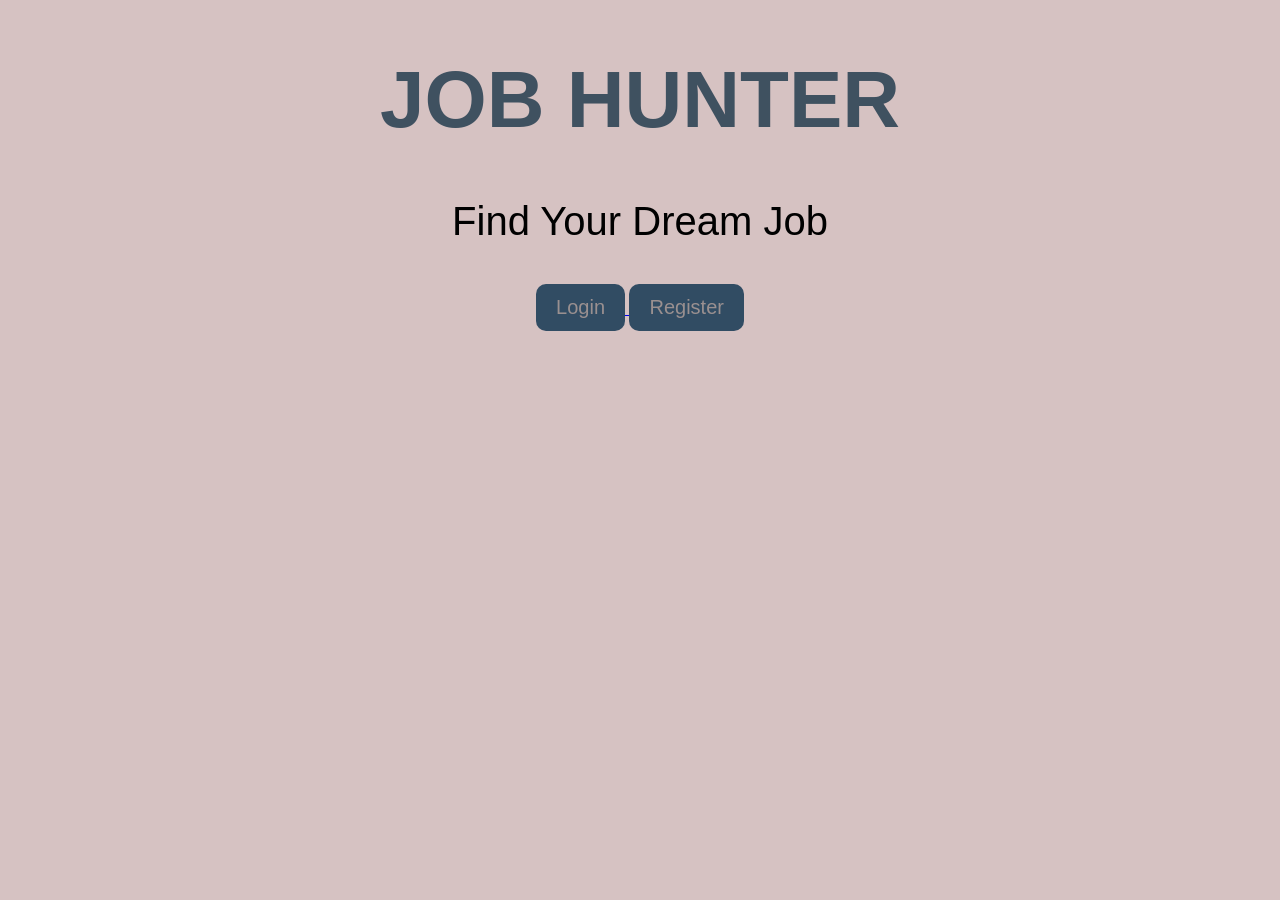
<file: index.html>
<!DOCTYPE html>
<html>
<head>
    <title>Job Hunter</title>
    <link rel="stylesheet" href="css/style.css">
</head>
<body>

    <h1>JOB HUNTER</h1>

    <p>Find Your Dream Job</p>

    <a href="login.html">
        <button>Login</button>
    </a>

    <a href="register.html">
        <button>Register</button>
    </a>

</body>
</html>
</file>
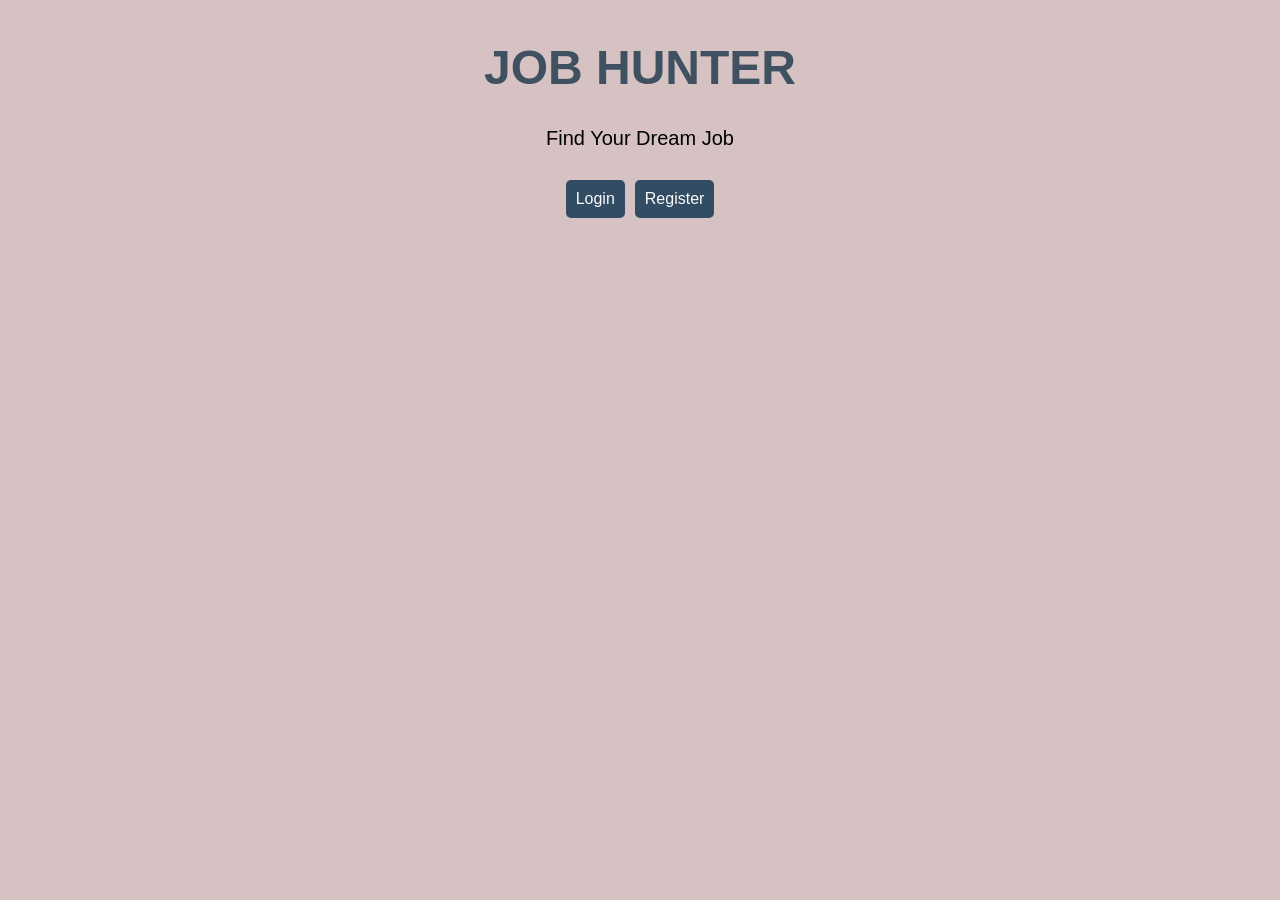
<file: backend/src/main/webapp/index.html>
<!DOCTYPE html>
<html>
<head>
    <title>Job Hunter</title>
    <link rel="stylesheet" href="css/style.css">
</head>
<body>

<h1>JOB HUNTER</h1>
<p>Find Your Dream Job</p>

<div class="button-group">
    <a href="login.html"><button>Login</button></a>
    <a href="register.html"><button>Register</button></a>
</div>

</body>
</html>
</file>
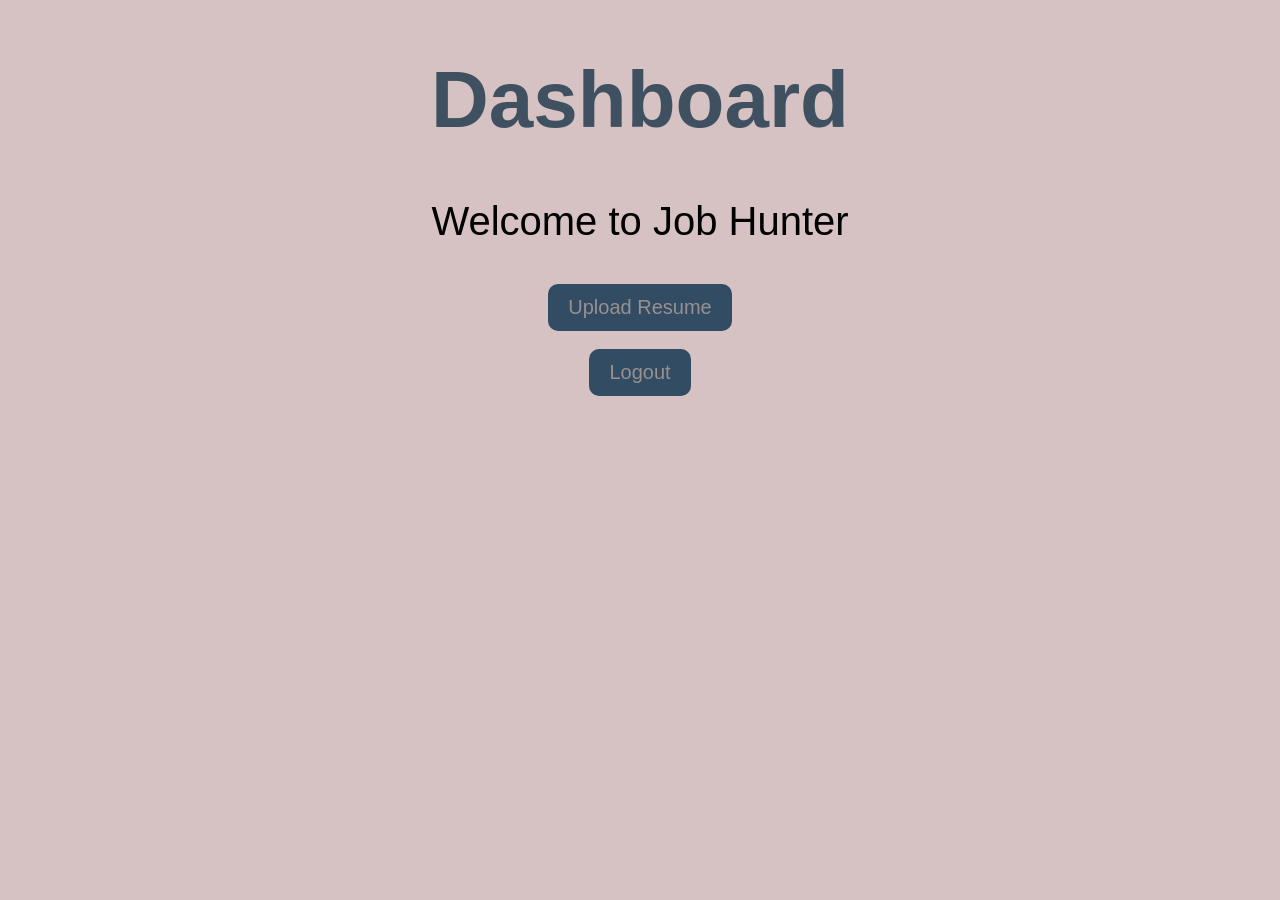
<file: dashboard.html>
<!DOCTYPE html>
<html>
<head>
    <title>Dashboard</title>
    <link rel="stylesheet" href="css/style.css">
</head>
<body>

    <h1>Dashboard</h1>

    <p>Welcome to Job Hunter</p>

    <a href="upload.html">
        <button>Upload Resume</button>
    </a>

    <br><br>

    

    

    <a href="index.html">
        <button>Logout</button>
    </a>

</body>
</html>
</file>
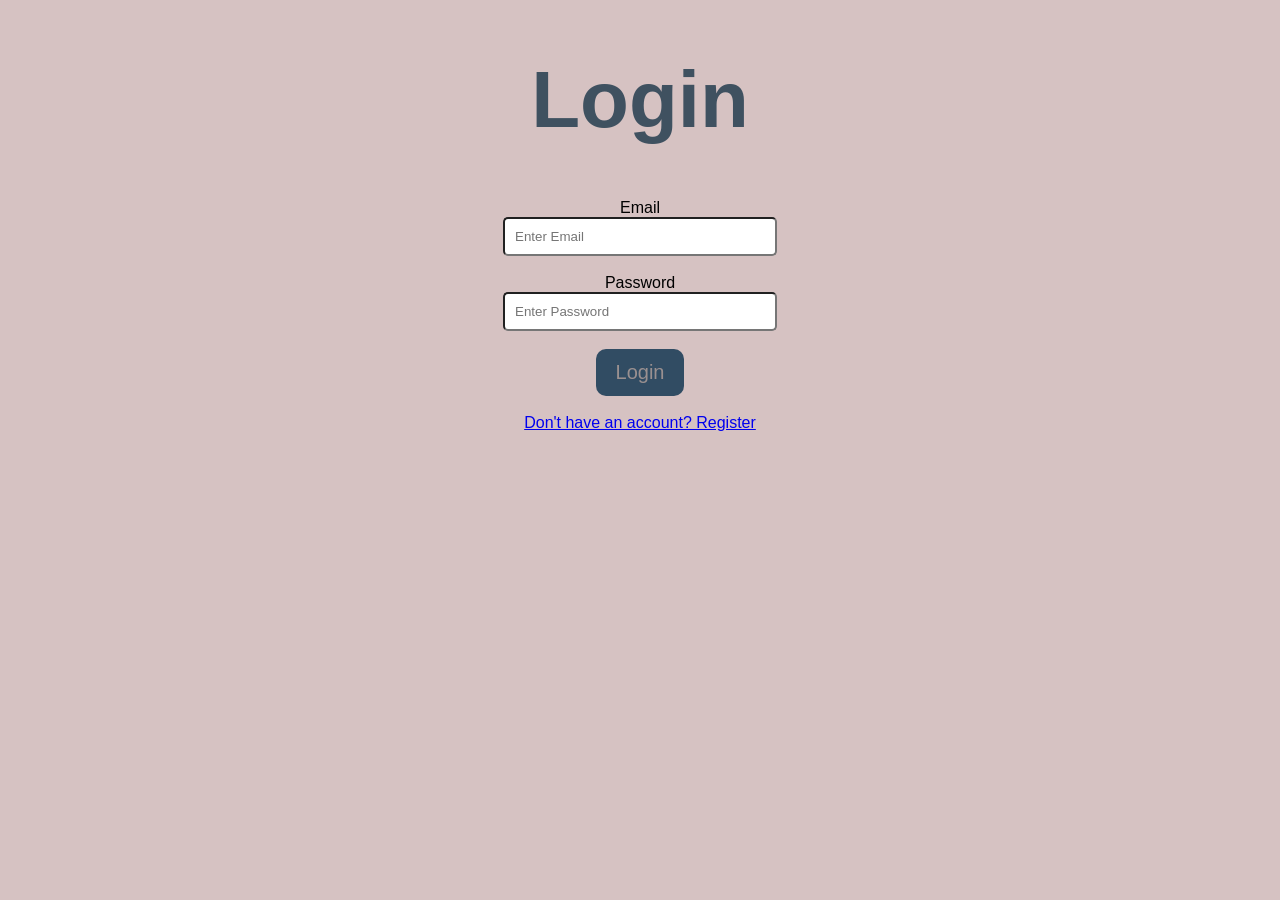
<file: login.html>
<!DOCTYPE html>
<html>
<head>
    <title>Login</title>
    <link rel="stylesheet" href="css/style.css">
</head>
<body>

    <h1>Login</h1>

    <label>Email</label>
    <br>
    <input type="email" placeholder="Enter Email">

    <br><br>

    <label>Password</label>
    <br>
    <input type="password" placeholder="Enter Password">

    <br><br>

    <a href="dashboard.html">
        <button type="button">Login</button>
    </a>

    <br><br>

    <a href="register.html">Don't have an account? Register</a>

</body>
</html>
</file>
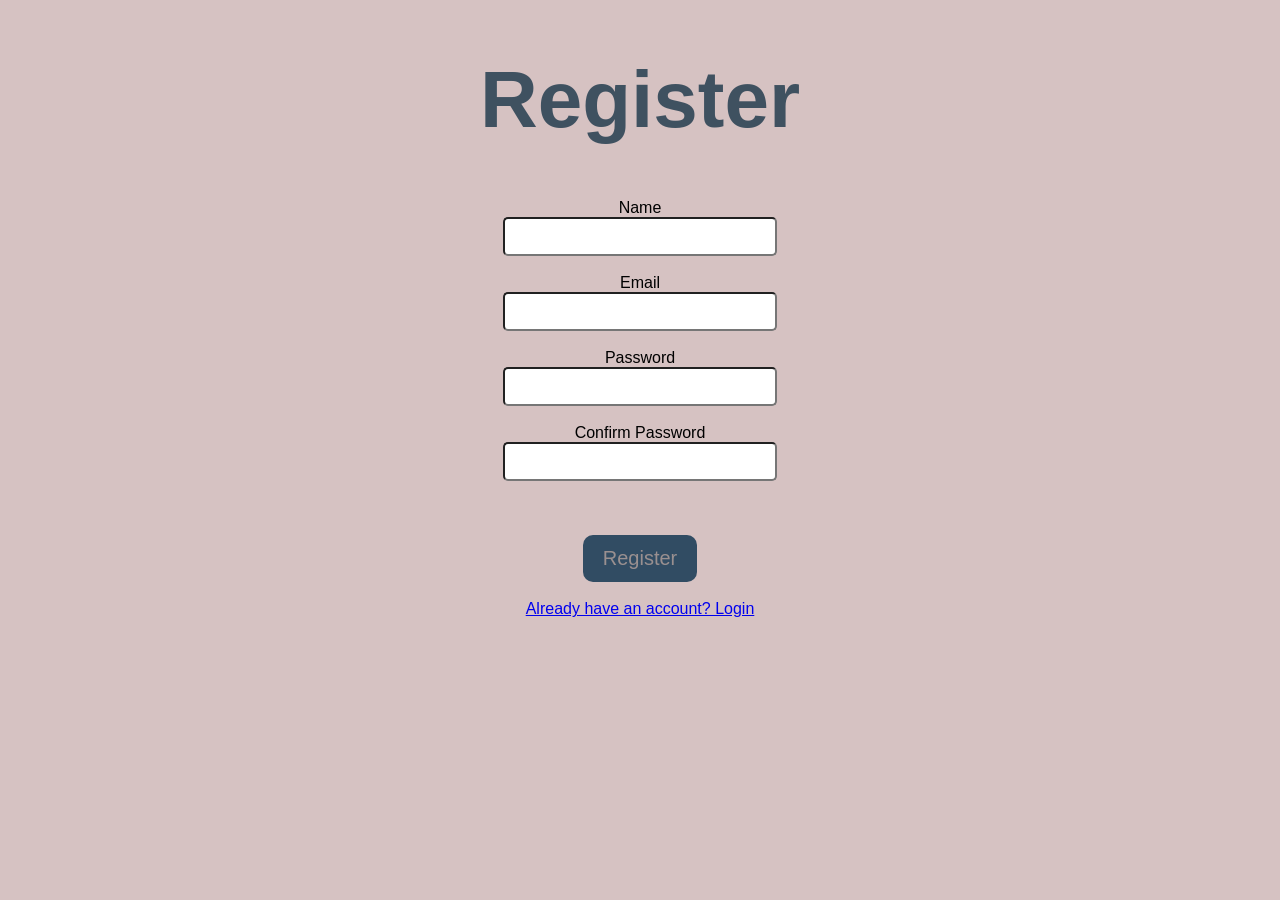
<file: register.html>
<!DOCTYPE html>
<html>
<head>
    <title>Register</title>
    <link rel="stylesheet" href="css/style.css">
</head>
<body>

    <h1>Register</h1>

    <form>

        <label>Name</label>
        <br>
        <input type="text">

        <br><br>

        <label>Email</label>
        <br>
        <input type="email">

        <br><br>

        <label>Password</label>
        <br>
        <input type="password">

        <br><br>

        <label>Confirm Password</label>
        <br>
        <input type="password">

        <br><br>

        <br><br>

        <a href="dashboard.html">
            <button type="button">Register</button>
        </a>

        <br><br>

        <a href="login.html">Already have an account? Login</a>

    </form>

</body>
</html>
</file>
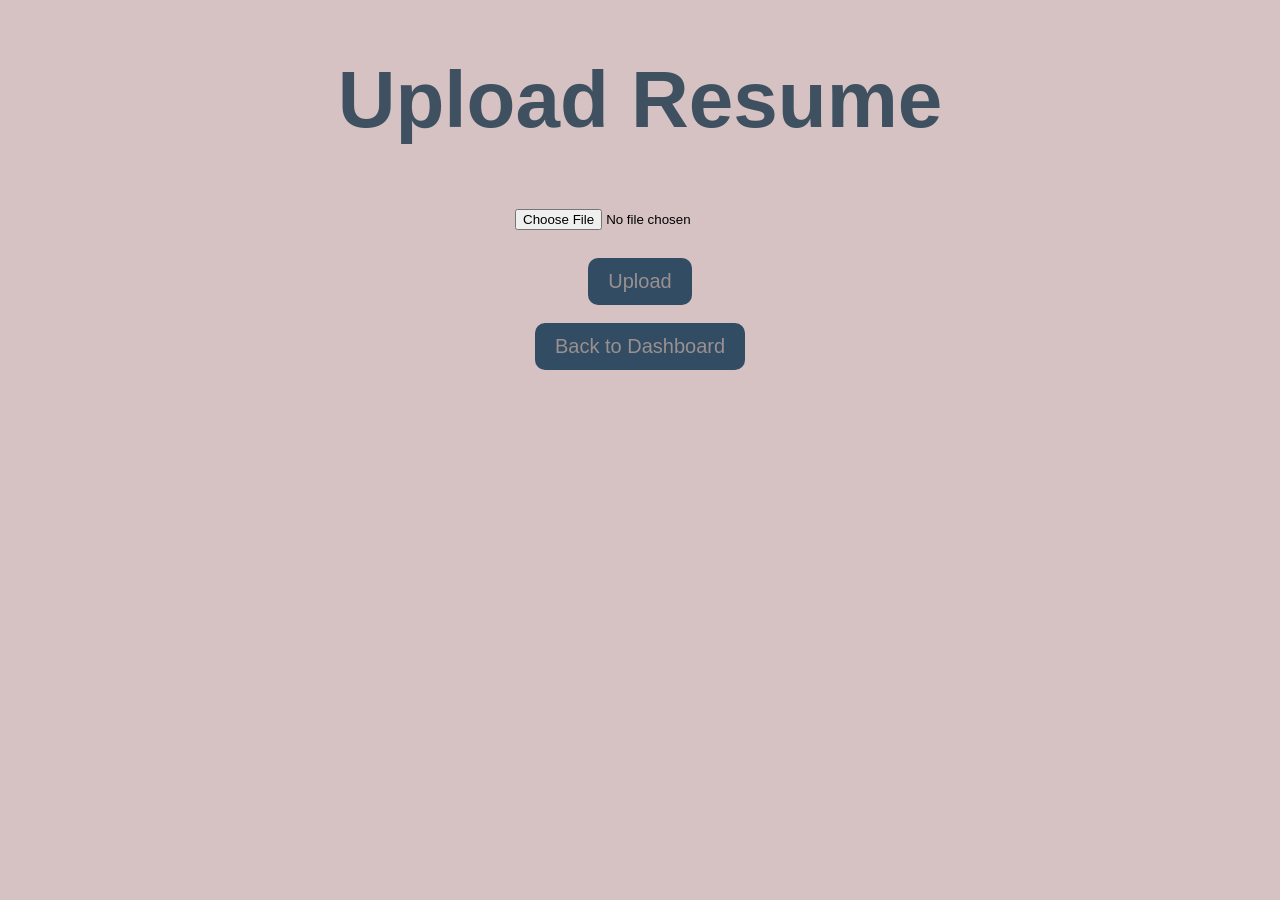
<file: upload.html>
<!DOCTYPE html>
<html>
<head>
    <title>Upload Resume</title>
    <link rel="stylesheet" href="css/style.css">
</head>
<body>

    <h1>Upload Resume</h1>

    <input type="file">

    <br><br>

    <button type="button">Upload</button>

    <br><br>

    <a href="dashboard.html">
        <button type="button">Back to Dashboard</button>
    </a>

</body>
</html>
</file>
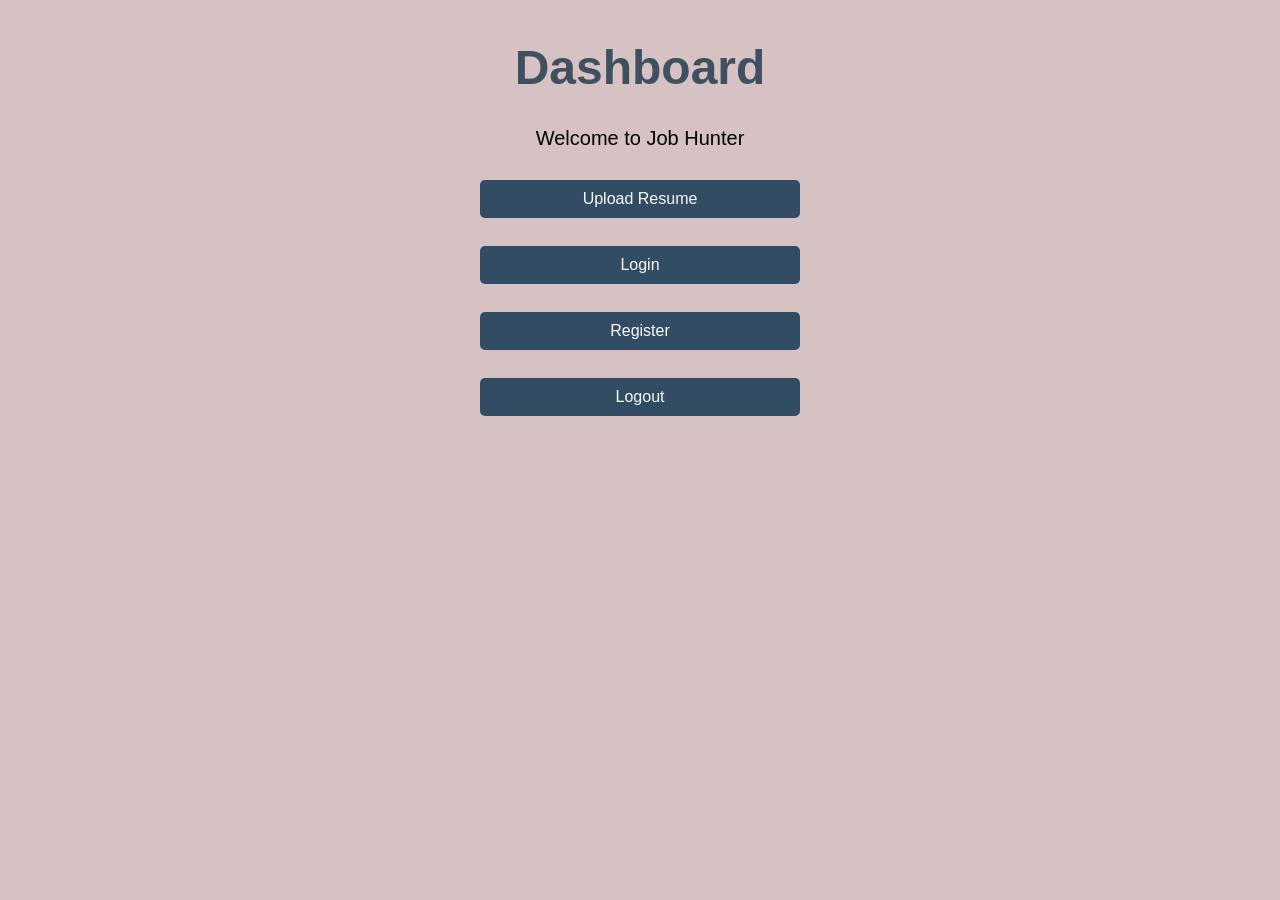
<file: backend/src/main/webapp/dashboard.html>
<!DOCTYPE html>
<html>
<head>
    <title>Dashboard</title>
    <link rel="stylesheet" href="css/style.css">
</head>
<body>

<h1>Dashboard</h1>

<p>Welcome to Job Hunter</p>

<a href="upload.html"><button>Upload Resume</button></a><br><br>
<a href="login.html"><button>Login</button></a><br><br>
<a href="register.html"><button>Register</button></a><br><br>
<button id="logout-button">Logout</button>

<script>
const logoutButton = document.getElementById('logout-button');
logoutButton.addEventListener('click', async () => {
    await fetch('logout', { method: 'POST' });
    window.location.href = 'index.html';
});
</script>

</body>
</html>
</file>
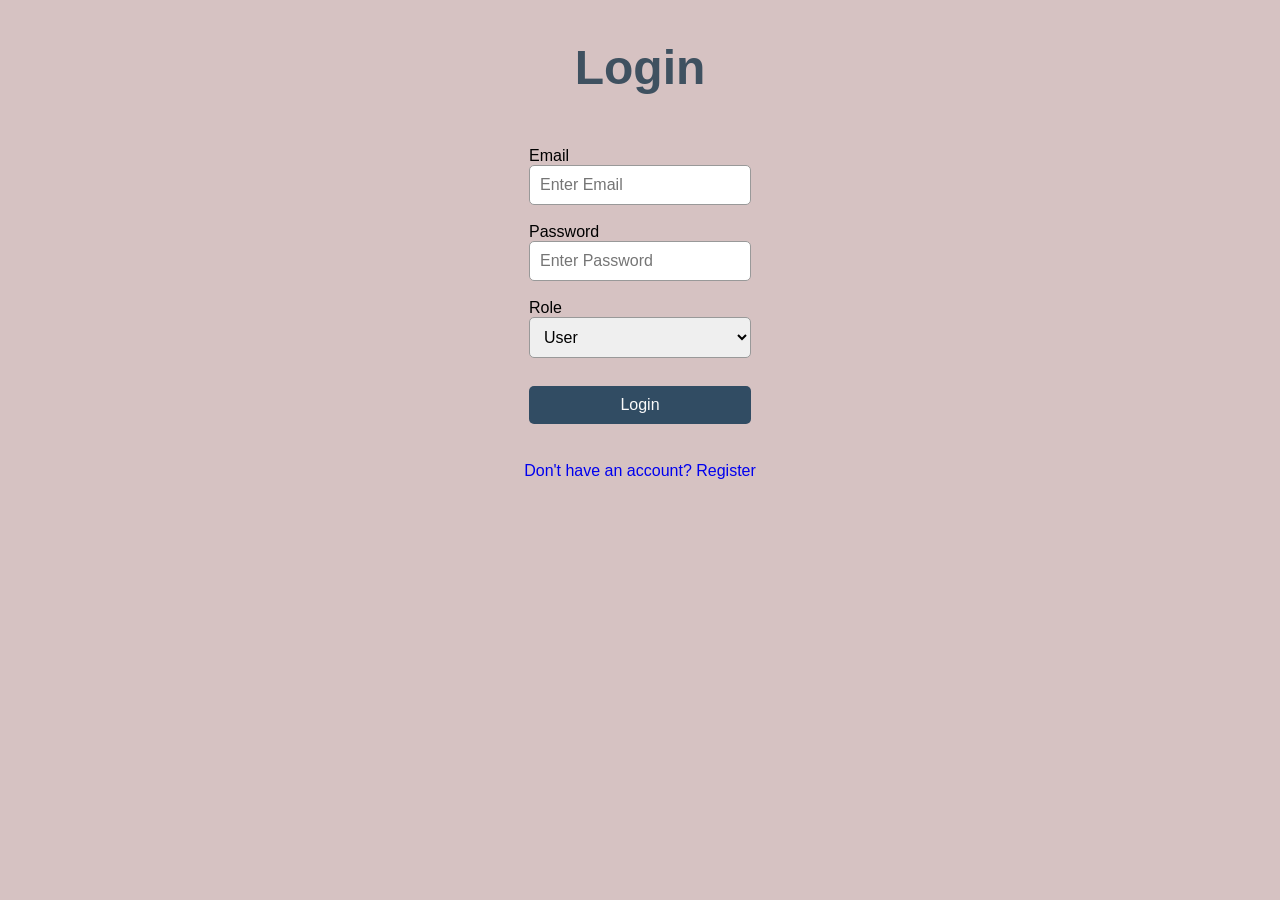
<file: backend/src/main/webapp/login.html>
<!DOCTYPE html>
<html>
<head>
    <title>Login</title>
    <link rel="stylesheet" href="css/style.css">
</head>
<body>

<h1>Login</h1>

<form id="login-form">
    <label>Email</label><br>
    <input type="email" name="email" placeholder="Enter Email" required><br><br>

    <label>Password</label><br>
    <input type="password" name="password" placeholder="Enter Password" required><br><br>

    <label>Role</label><br>
    <select name="role">
        <option value="user">User</option>
        <option value="company">Company</option>
    </select><br><br>

    <button type="submit">Login</button>
</form>

<div id="login-message"></div>

<br>
<a href="register.html">Don't have an account? Register</a>

<script>
const loginForm = document.getElementById('login-form');
const loginMessage = document.getElementById('login-message');
loginForm.addEventListener('submit', async (event) => {
    event.preventDefault();
    const response = await fetch('login', {
        method: 'POST',
        body: new FormData(loginForm)
    });
    const result = await response.json();
    if (response.ok) {
        loginMessage.textContent = 'Login successful. Redirecting to dashboard...';
        setTimeout(() => window.location.href = 'dashboard.html', 1200);
    } else {
        loginMessage.textContent = result.error || 'Login failed. Check email and password.';
    }
});
</script>

</body>
</html>
</file>
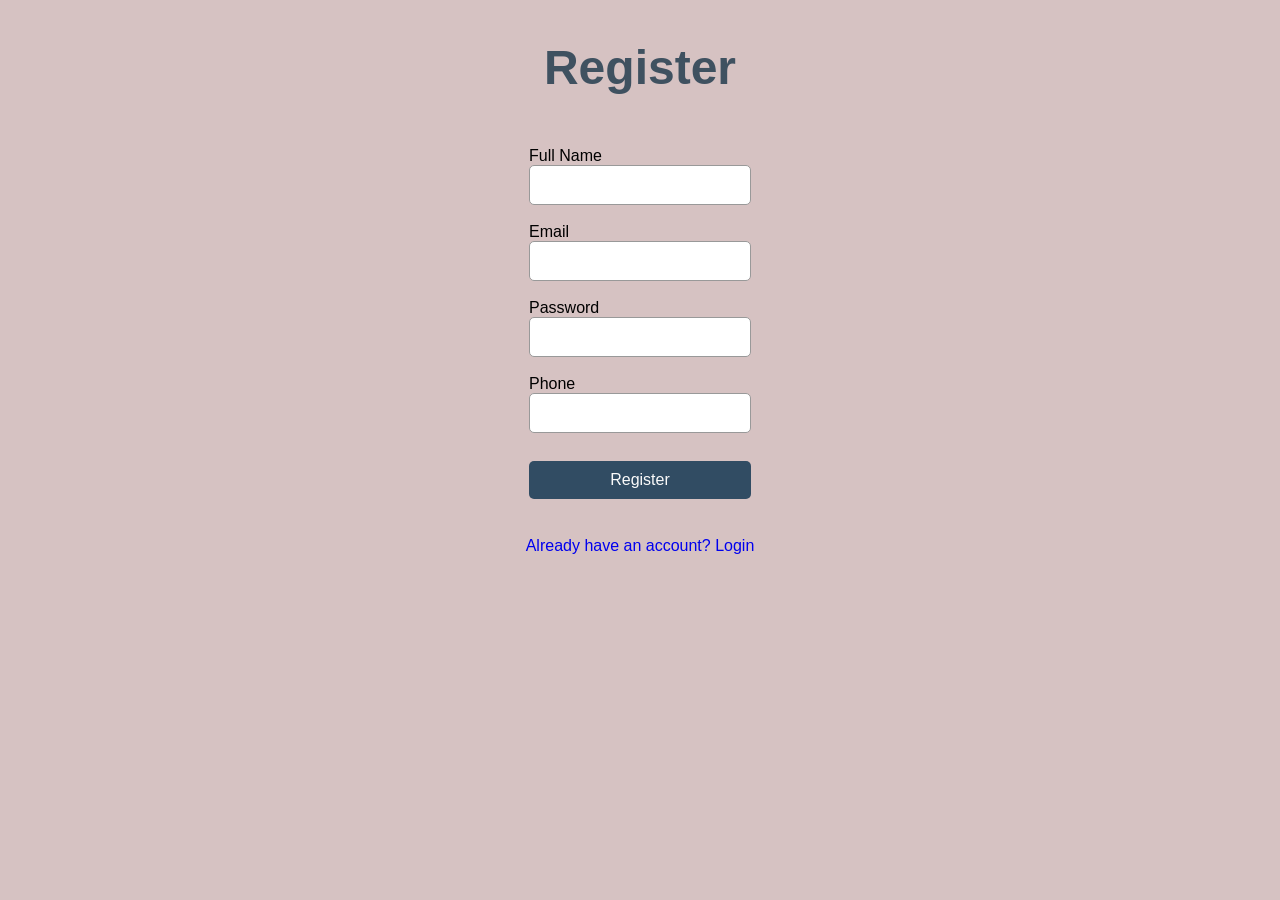
<file: backend/src/main/webapp/register.html>
<!DOCTYPE html>
<html>
<head>
    <title>Register</title>
    <link rel="stylesheet" href="css/style.css">
</head>
<body>

<h1>Register</h1>

<form id="register-form">
    <label>Full Name</label><br>
    <input type="text" name="full_name" required><br><br>

    <label>Email</label><br>
    <input type="email" name="email" required><br><br>

    <label>Password</label><br>
    <input type="password" name="password" required><br><br>

    <label>Phone</label><br>
    <input type="text" name="phone"><br><br>

    <button type="submit">Register</button>
</form>

<div id="message"></div>

<br>
<a href="login.html">Already have an account? Login</a>

<script>
const form = document.getElementById('register-form');
const message = document.getElementById('message');
form.addEventListener('submit', async (event) => {
    event.preventDefault();
    const formData = new FormData(form);
    const body = new URLSearchParams(formData);
    const payload = {};
    formData.forEach((value, key) => payload[key] = value);
    console.log('Register payload:', payload);
    try {
        const response = await fetch('register', {
            method: 'POST',
            headers: {
                'Content-Type': 'application/x-www-form-urlencoded;charset=UTF-8'
            },
            body: body.toString()
        });
        const result = await response.json();
        console.log('Register response status:', response.status, 'body:', result);
        if (response.ok) {
            message.textContent = result.message || 'Registration successful. Redirecting to login...';
            setTimeout(() => window.location.href = 'login.html', 1200);
        } else {
            const errorText = result.message || result.error || 'Registration failed.';
            message.textContent = `Error ${response.status}: ${errorText}`;
        }
    } catch (error) {
        console.error('Register fetch failed:', error);
        message.textContent = 'Registration failed due to a network or server error. See console for details.';
    }
});
</script>

</body>
</html>
</file>
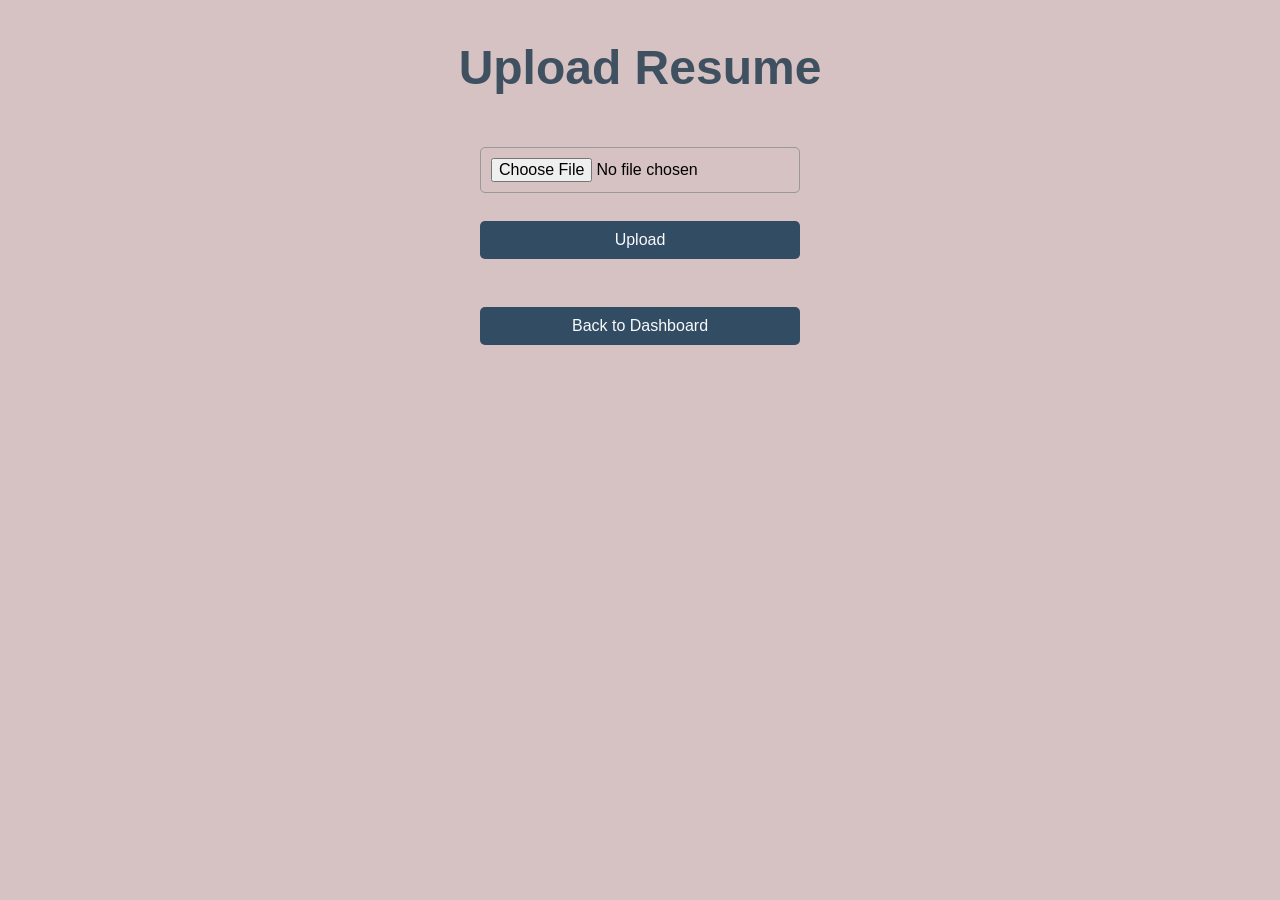
<file: backend/src/main/webapp/upload.html>
<!DOCTYPE html>
<html>
<head>
    <title>Upload Resume</title>
    <link rel="stylesheet" href="css/style.css">
</head>
<body>

<h1>Upload Resume</h1>

<form id="upload-form" enctype="multipart/form-data" method="post" action="resume/upload">
    <input type="file" name="file" required><br><br>
    <button type="submit">Upload</button>
</form>

<div id="upload-message"></div>

<br>
<a href="dashboard.html"><button type="button">Back to Dashboard</button></a>

<script>
const uploadForm = document.getElementById('upload-form');
const uploadMessage = document.getElementById('upload-message');
uploadForm.addEventListener('submit', async (event) => {
    event.preventDefault();
    const response = await fetch('resume/upload', {
        method: 'POST',
        body: new FormData(uploadForm)
    });
    const result = await response.json();
    if (response.ok) {
        uploadMessage.textContent = 'Resume uploaded successfully.';
    } else {
        uploadMessage.textContent = result.error || 'Resume upload failed.';
    }
});
</script>

</body>
</html>
</file>
<file: css/style.css>
body{
    text-align:center;
    font-family:Arial, sans-serif;
    background-color:#d6c2c2;
}

h1{
    color:#3f5160;
    font-size:80px;
}

p{
    font-size:40px;
}

button{
    background-color:#314c63;
    color:rgb(154, 144, 144);
    border:none;
    padding:12px 20px;
    font-size:20px;
    border-radius:10px;
    cursor:pointer;
}

button:hover{
    background-color:#1565c0;
}

input{
    padding:10px;
    width:250px;
    border-radius:5px;
}
</file>
<file: backend/src/main/webapp/css/style.css>
body {
    text-align: center;
    font-family: Arial, sans-serif;
    background-color: #d6c2c2;
    margin: 0;
    padding: 0;
}

h1 {
    color: #3f5160;
    font-size: 48px;
    margin-top: 40px;
}

p {
    font-size: 20px;
}

form {
    display: inline-block;
    text-align: left;
    margin-top: 20px;
}

label {
    font-size: 16px;
}

input, select, button {
    padding: 10px;
    border-radius: 5px;
    border: 1px solid #999;
    font-size: 16px;
    width: 100%;
    max-width: 320px;
    box-sizing: border-box;
}

button {
    background-color: #314c63;
    color: #fafafa;
    border: none;
    cursor: pointer;
    margin-top: 10px;
}

button:hover {
    background-color: #1565c0;
}

.button-group {
    display: flex;
    justify-content: center;
    gap: 10px;
    margin-top: 20px;
}

a {
    text-decoration: none;
}

#message, #login-message, #upload-message {
    margin-top: 20px;
    font-size: 16px;
    color: #333;
}
</file>
